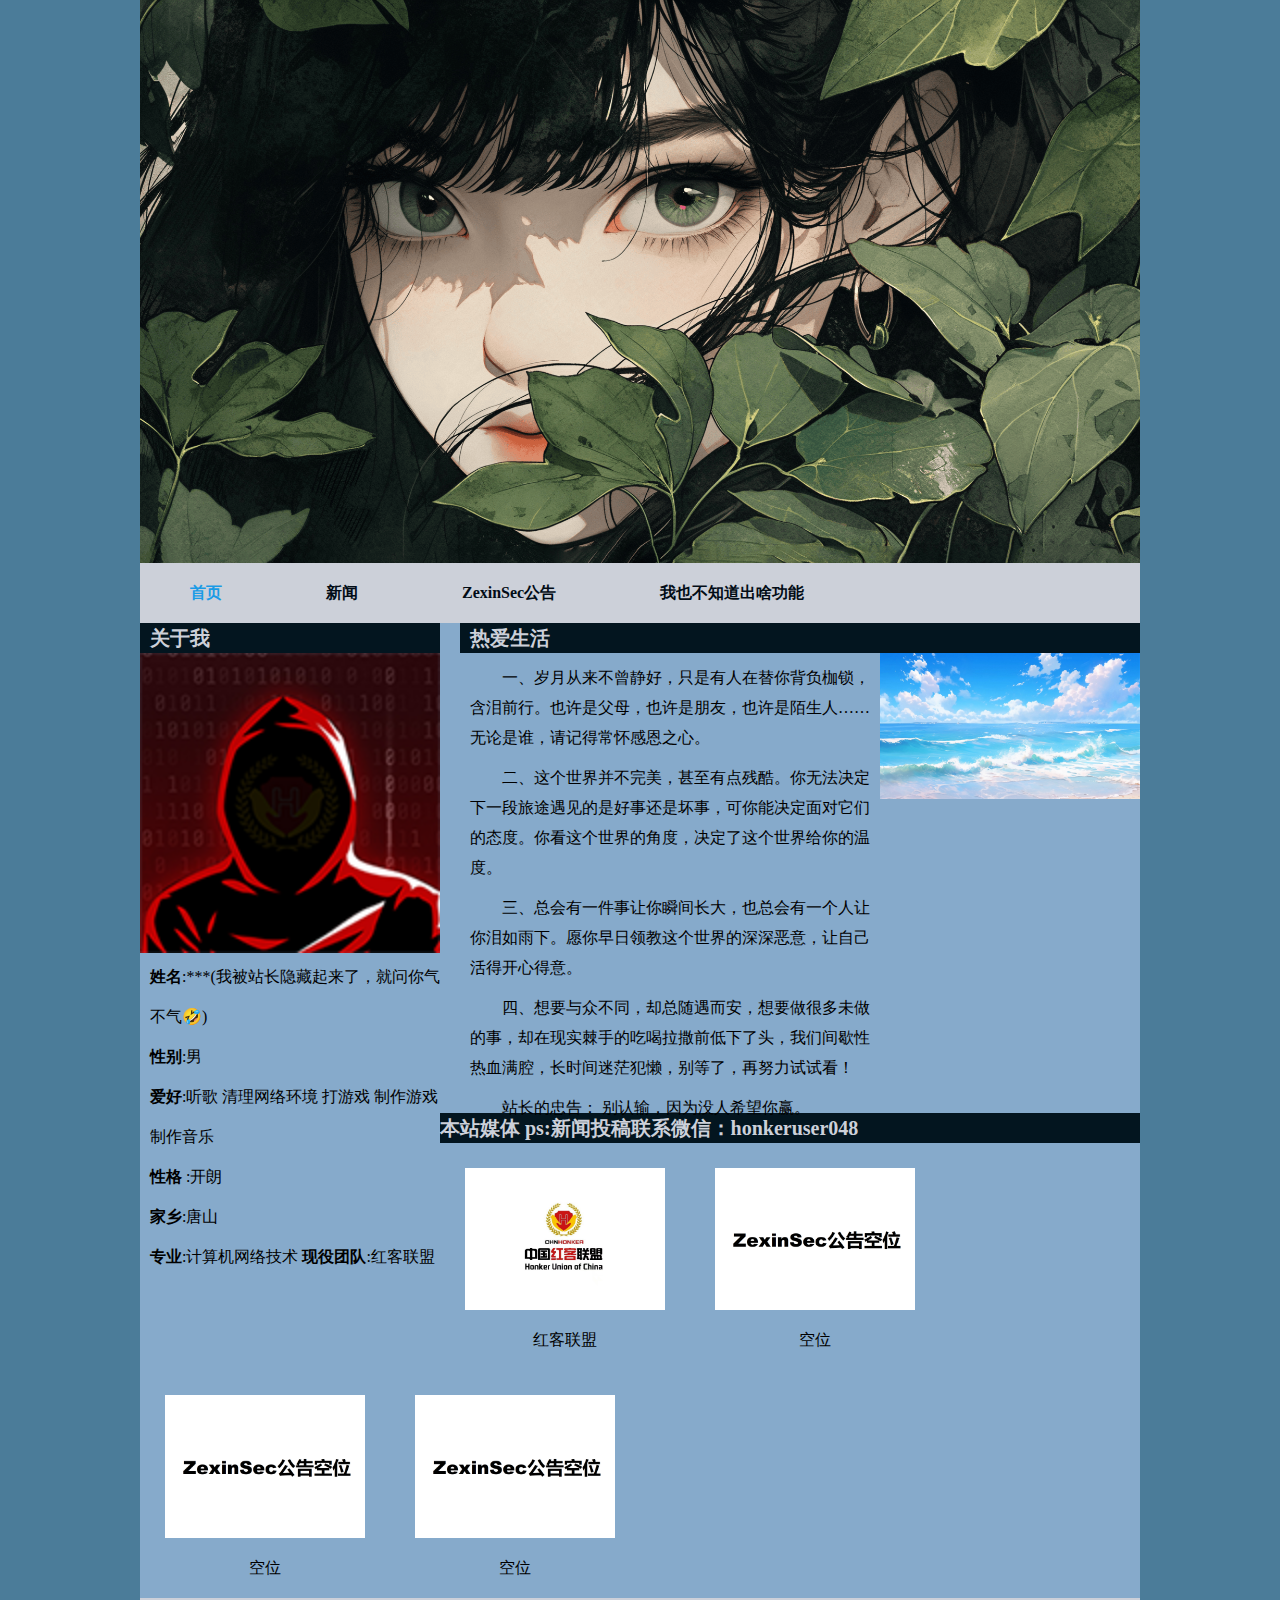
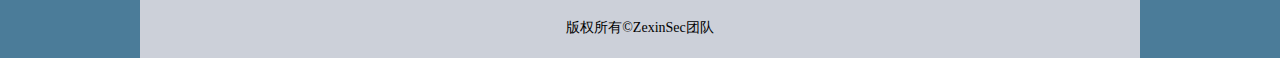
<file: index.html>
<!DOCTYPE html>
<html lang="en">

<head>
    <meta charset="UTF-8">
    <meta http-equiv="X-UA-Compatible" content="IE=edge">
    <meta name="viewport" content="width=device-width, initial-scale=1.0">
    <title>ZexinSec首页</title>
    <link rel="stylesheet" href="css/style.css">

</head>

<body>
    <div id="bigbox">
        <div id="banner">
            <img src="picture/banner.png" alt="">
        </div>
        <nav>
            <a class="dangqian" href="">首页</a>
            <a href="xinwen.html">新闻</a>
            <a href="blog_list.html">ZexinSec公告</a>
            <a href="lt/im-instant-chat/start.php">我也不知道出啥功能</a>
        </nav>
        <div id="main">
            <div id="main_left">
                <h2>关于我</h2>
                <img src="picture/me.png" alt="">
                <p>
                    <span>姓名</span>:***(我被站长隐藏起来了，就问你气不气🤣)<br>
                    <span>性别</span>:男<br>
                    <span>爱好</span>:听歌 清理网络环境 打游戏 制作游戏 制作音乐<br>
                    <span>性格</span> :开朗<br>
                    <span>家乡</span>:唐山<br>
                    <span>专业</span>:计算机网络技术
                    <span>现役团队</span>:红客联盟
                </p>
            </div>
            <div id="main_right">
                <h2>热爱生活</h2>
                <p>
                    一、岁月从来不曾静好，只是有人在替你背负枷锁，含泪前行。也许是父母，也许是朋友，也许是陌生人……无论是谁，请记得常怀感恩之心。
                </p>
                <p>
                    二、这个世界并不完美，甚至有点残酷。你无法决定下一段旅途遇见的是好事还是坏事，可你能决定面对它们的态度。你看这个世界的角度，决定了这个世界给你的温度。
                </p>
                <p>
                    三、总会有一件事让你瞬间长大，也总会有一个人让你泪如雨下。愿你早日领教这个世界的深深恶意，让自己活得开心得意。
                </p>
                <p>
                    四、想要与众不同，却总随遇而安，想要做很多未做的事，却在现实棘手的吃喝拉撒前低下了头，我们间歇性热血满腔，长时间迷茫犯懒，别等了，再努力试试看！
                </p>
                <p>
                    站长的忠告：
                          别认输，因为没人希望你赢。
                <img src="picture/life.png" alt="">
            </div>
        </div>
        <div id="luxing">
            <h2>本站媒体 ps:新闻投稿联系微信：honkeruser048</h2>
            <div>
                <div id="picture">
                    <img src="picture/22.png" alt="">
                    <p>红客联盟</p>
                </div>
                <div id="picture">
                    <img src="picture/11.png" alt="">
                    <p>
                         空位
                    </p>
                </div>
                <div id="picture">
                    <img src="picture/33.png" alt="">
                    <p>
                        空位
                    </p>
                </div>
                <div id="picture">
                    <img src="picture/44.png" alt="">
                    <p>
                        空位
                    </p>
                </div>
            </div>
        </div>
        <footer>
            <p>
                版权所有©ZexinSec团队
            </p>
        </footer>
    </div>
</body>

</html>
</file>
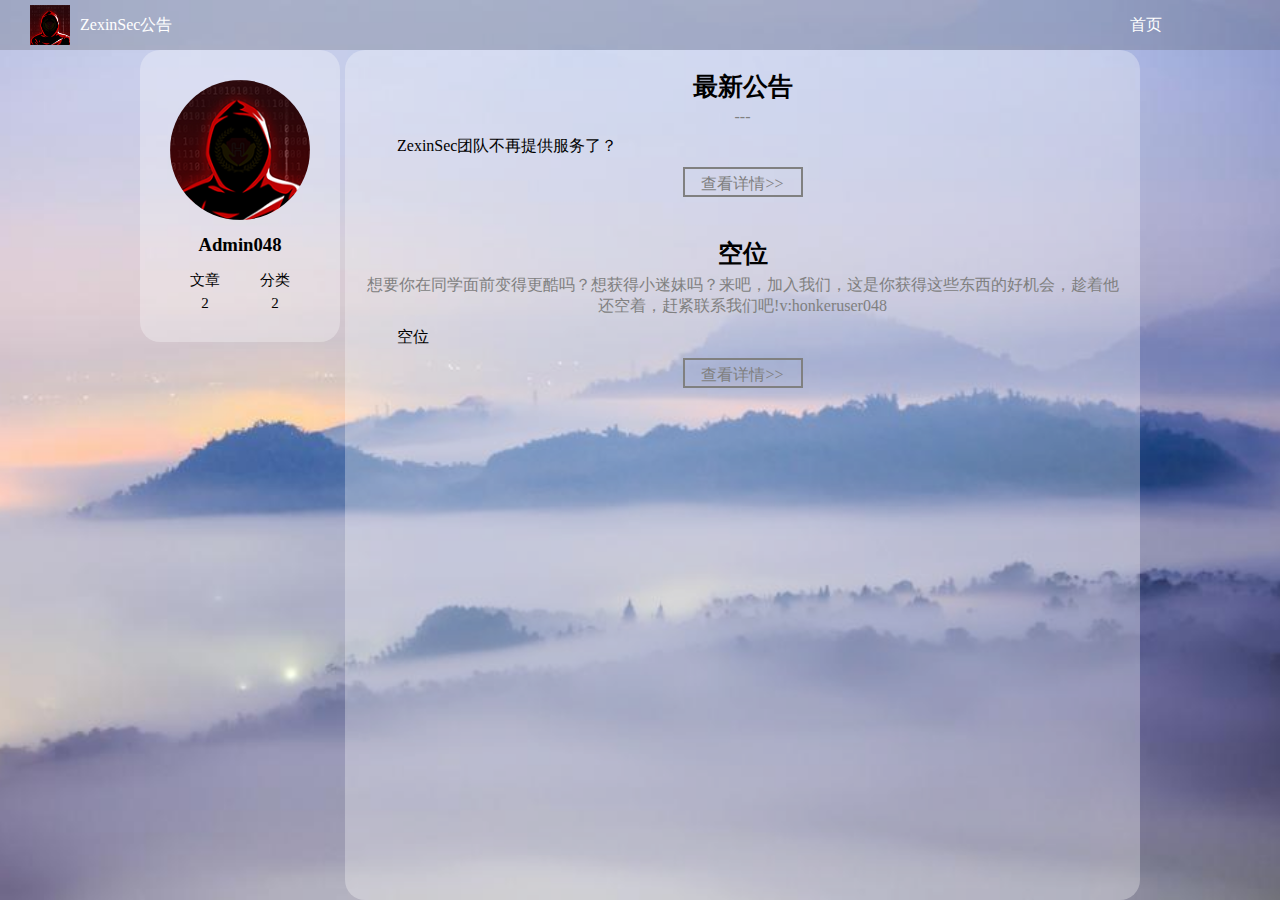
<file: blog_list.html>
<!DOCTYPE html>
<html lang="en">
<head>
    <meta charset="UTF-8">
    <meta http-equiv="X-UA-Compatible" content="IE=edge">
    <meta name="viewport" content="width=device-width, initial-scale=1.0">
    <title>ZexinSec公告</title>
    <link rel="stylesheet" href="css/common.css">
    <link rel="stylesheet" href="css/blog_list.css">
</head>
<body>
    <!-- 导航栏 -->
    <div class="nav">
        <img src="image/log.png" alt="">
        <span class="title">ZexinSec公告</span>
         <!-- 使用 span 把左右两侧的元素给撑开 -->
         <span class="spacer"></span>
        <a href="index.html">首页</a>
    </div>
    <!-- 版心 -->
    <div class="container">
        <!-- 左侧区域，显示用户信息 -->
        <div class="container-left">
            <!-- 用户详情 -->
            <div class="card">
                <!-- 用户的头像 -->
                <img src="image/head.jpg" alt="">
                <!-- 用户名 -->
                <h3>Admin048</h3>
                <!-- 文章分类 -->
                <div class="counter">
                    <span>文章</span>
                    <span>分类</span>
                </div>
                <div class="counter">
                    <span>2</span>
                    <span>2</span>
                </div>
            </div>
        </div>
        <!-- 右侧区域，显示博客列表 -->
        <div class="container-right">
            <!-- 每个 blog 代表一篇博客 -->
            <div class="blog">
                <div class="title">最新公告</div>
                <div class="date">---</div>
                <div class="desc">
                    ZexinSec团队不再提供服务了？
                </div>
                <a href="gonggao.html" class="detail">查看详情&gt;&gt;</a>
            </div>
            <div class="blog">
                <div class="title">空位</div>
                <div class="date">想要你在同学面前变得更酷吗？想获得小迷妹吗？来吧，加入我们，这是你获得这些东西的好机会，趁着他还空着，赶紧联系我们吧!v:honkeruser048</div>
                <div class="desc">
                    空位
                </div>
                <a href="ta.html" class="detail">查看详情&gt;&gt;</a>
            </div>
        </div>
    </div>
</body>
</html>
</file>
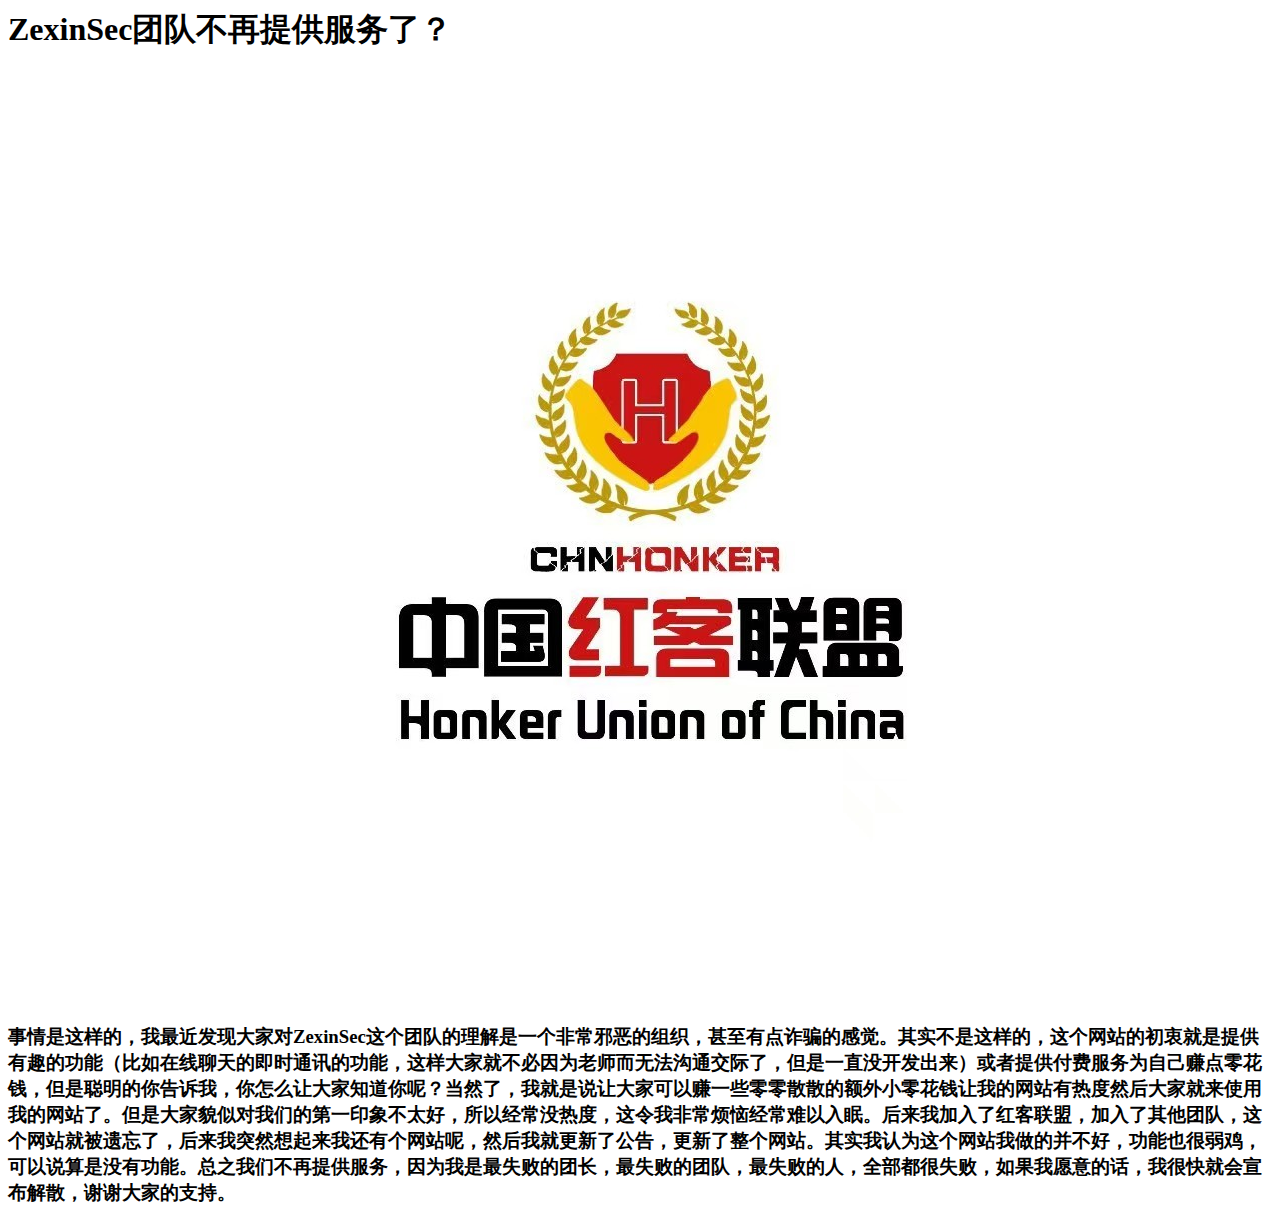
<file: gonggao.html>
<h1>ZexinSec团队不再提供服务了？</h1>
<body>
        <div>
            <img src="picture/22.png" alt="">
        </div>
<h3>事情是这样的，我最近发现大家对ZexinSec这个团队的理解是一个非常邪恶的组织，甚至有点诈骗的感觉。其实不是这样的，这个网站的初衷就是提供有趣的功能（比如在线聊天的即时通讯的功能，这样大家就不必因为老师而无法沟通交际了，但是一直没开发出来）或者提供付费服务为自己赚点零花钱，但是聪明的你告诉我，你怎么让大家知道你呢？当然了，我就是说让大家可以赚一些零零散散的额外小零花钱让我的网站有热度然后大家就来使用我的网站了。但是大家貌似对我们的第一印象不太好，所以经常没热度，这令我非常烦恼经常难以入眠。后来我加入了红客联盟，加入了其他团队，这个网站就被遗忘了，后来我突然想起来我还有个网站呢，然后我就更新了公告，更新了整个网站。其实我认为这个网站我做的并不好，功能也很弱鸡，可以说算是没有功能。总之我们不再提供服务，因为我是最失败的团长，最失败的团队，最失败的人，全部都很失败，如果我愿意的话，我很快就会宣布解散，谢谢大家的支持。</h3>
</boday>
</file>
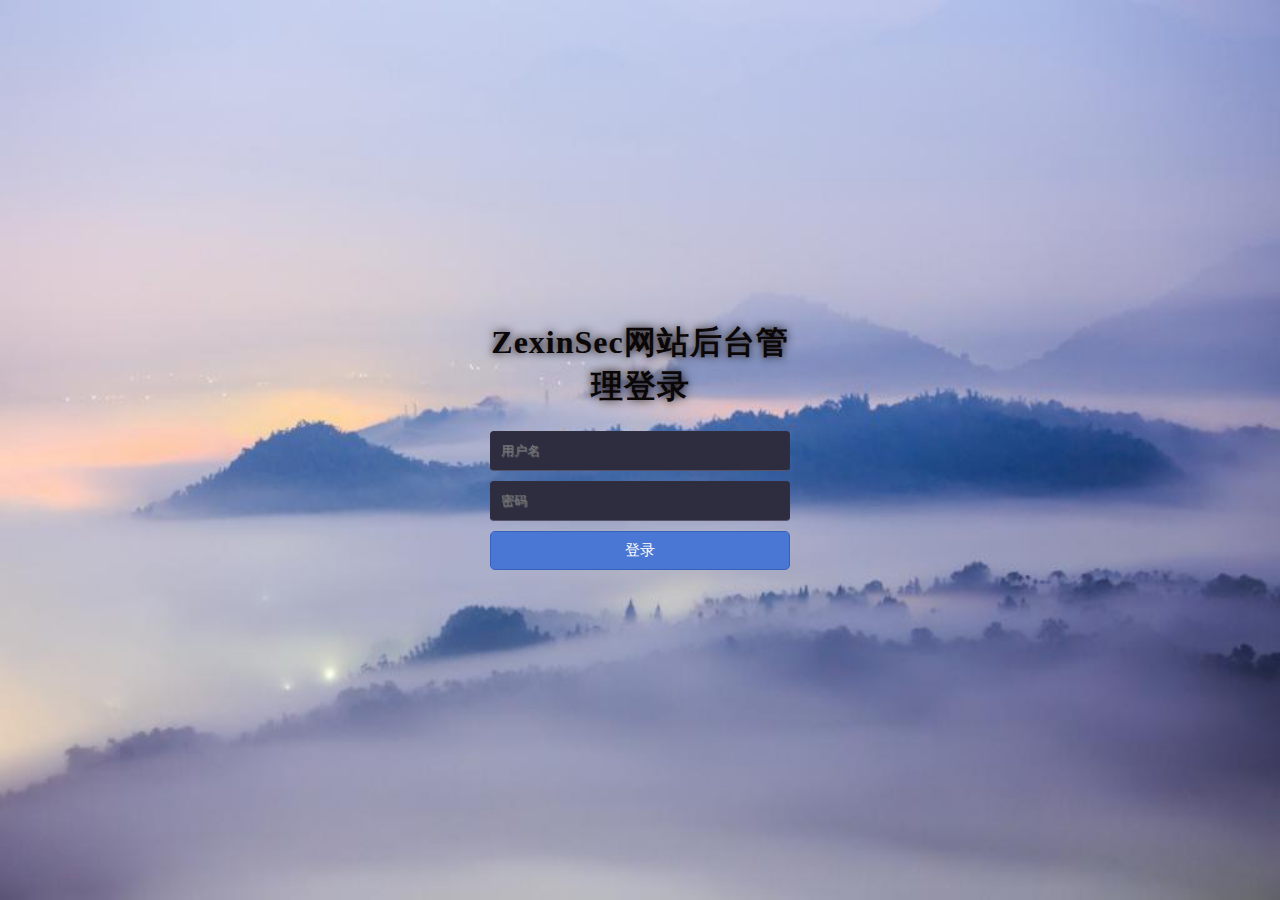
<file: adminlogin/adminlogin.html>
<!DOCTYPE html>
<html lang="en">
<head>
    <meta charset="UTF-8">
    <meta http-equiv="X-UA-Compatible" content="IE=edge">
    <meta name="viewport" content="width=device-width, initial-scale=1.0">
    <title>ZexinSec网站后台管理登录页面</title>
    <link rel="stylesheet" href="login.css">
</head>
<body>
    <div class="login">
        <h1>ZexinSec网站后台管理登录</h1>
        <form action="zxschtglymmima11223344556688990094yrc9wqyr7qwmy973qhyfx983hde87eqhrxf87qhf97yxq98uew98dzqh98q7ewhx87myfx8.html"> 
            <!-- <label for="username">用户名</label> -->
            <input type="text" id="uname" value="" placeholder="用户名"/><br>
            <input type="password" id="pwd" value="" placeholder="密码"/><br>
            <input type="submit" id="but" value="登录" onclick="return checkuser()"/> 
            <!-- 返回了true就会打开页面  -->
        </form> 
    </div>
</body> 
 
<script type="text/javascript"> 
    function getValue(id) { 
        return document.getElementById(id).value; 
        // 查找元素
    } 
    function checkuser() { 
        if(getValue('uname') == "azx047" && getValue('pwd') == "zexinsec123") { 
            return true; 
        }else { 
            alert("登录名或密码错误！")
            // 警告框
            return false; 
        } 
    } 
</script> 
</html>
</file>
<file: css/style.css>
* {
    margin: 0px;
    padding: 0px;
    list-style: none;
}

body {
    background-color: #4B7C99;
}

#bigbox {
    width: 1000px;
    margin: 0 auto;
}

#banner {
    width: 1000px;
    font-size: 0px;
}

#banner img {
    width: 1000px;
}

nav {
    background-color: #CCD0D9;
    width: 1000px;
    height: 60px;
}

nav a {
    text-decoration: none;
    line-height: 60px;
    margin-left: 50px;
    margin-right: 50px;
    color: #020C16;
    font-weight: bold;
}

nav a:hover {
    color: #1a9be6;
}

.dangqian {
    color: #1a9be6;

}

#main {
    height: 490px;
    width: 1000px;
    margin: 0 auto;
    background-color: #86aacb;
}

#main_left {
    width: 300px;
    display: inline-block;
    background-color: #86aacb;
    float: left;
}

h2 {
    box-sizing: border-box;
    padding-left: 10px;
    font-size: 20px;
    line-height: 30px;
    background-color: #03151F;
    color: #CCD0D9;
}

#main_left img {
    width: 300px;
}

#main_left p {
    margin-left: 10px;
    line-height: 40px;
}

#main_left span {
    font-weight: bold;
}

#main_right {
    position: relative;
    width: 680px;
    margin-left: 20px;
    display: inline-block;
    height: 200px;
}

#main_right img {
    position: absolute;
    width: 260px;
    right: 0px;
    top: 30px;
}

#main_right p {
    width: 400px;
    display: inline-block;
    margin-left: 10px;
    text-indent: 32px;
    line-height: 30px;
    margin-top: 10px;
}

#luxing {
    background-color: #86aacb;
    width: 1000px;
}

#luxing div {
    font-size: 0px;
}

#picture {
    font-size: 0px;
    display: inline-block;
    margin-left: 25px;
    margin-right: 25px;
    margin-top: 25px;
}

#picture img {
    width: 200px;
}

#picture p {
    font-size: 16px;
    text-align: center;
    line-height: 60px;

}

footer {
    line-height: 60px;
    font-size: 14px;
    text-align: center;
    background-color: #CCD0D9;
}

#main_right ul li {
    width: 660px;
    margin-left: 10px;
    font-size: 12px;
    margin-top: 10px;
    border-bottom: 1px dotted #ccc;
    padding-bottom: 10px;
}

#main_right ul li span {
    font-size: 14px;
    font-weight: bold;
}

#liuyan {
    width: 660px;
    margin-left: 10px;
    margin: 20px;
}

#liuyan span {
    display: inline-block;
    width: 80px;
    line-height: 40px;
}

button {
    width: 100px;
    height: 30px;
    margin-left: 80px;
}
</file>
<file: css/common.css>
/* 这个文件里面放4个页面公共的一些样式，比如背景、导航栏等 */

* {
    margin: 0;
    padding: 0;
    box-sizing: border-box;
}

html, body {
    /* 和父元素的一样高，body 的父亲是 html，html 的父亲是浏览器窗口 */
    height: 100%;
    /* 页面背景 */
    background-image: url(../image/background.jpg);
    background-position: center center;
    background-repeat: no-repeat;
    background-size: cover;
} 

/* 导航栏 */
.nav {
    width: 100%;
    height: 50px;
    background-color: rgba(50, 50, 50, 0.2);
    color: #fff;
    display: flex;
    justify-content: start;
    align-items: center;
}

/* 导航栏中的 log */
.nav img {
    width: 40px;
    height: 40px;
    margin-left: 30px;
    margin-right: 10px;
}

/* 导航栏中的标题 */
.nav .title {
    width: 120px;
}

/* 导航栏中的占位符 */
.nav .spacer {
    height: 40px;
    width: calc(100% - 370px);
}

/* 导航栏中的链接 */
.nav a {
    width: 60px;
    margin: 20px;
    text-decoration: none;
    color: white;
}

/* 版心的样式 */
.container {
    height: calc(100% - 50px);
    width: 1000px;
    margin: 0 auto;
    /* 为了让版心里面的子元素能够以左右布局的方式显示，使用 flex 布局 */
    display: flex;
    align-items: center;
    justify-content: space-between;
}

/* 左侧区域样式 */
.container .container-left {
    height: 100%;
    width: 200px;
}

/* 右侧区域样式 */
.container .container-right {
    height: 100%;
    width: 795px;
    background-color: rgba(255, 255, 255, 0.3);
    border-radius: 20px;
}

/* 用户信息卡片，也会在多个页面中用到 */
.card {
    background-color: rgba(255, 255, 255, 0.3);
    border-radius: 20px;
    padding: 30px;
}

/* 用户头像 */
.card img {
    width: 140px;
    height: 140px;
    border-radius: 50%;
}

/* 用户名 */
.card h3 {
    text-align: center;
    padding: 10px 0;
}

/* 其它信息 */
.card a {
    /* a 标签是行内元素，设置尺寸、边距都可能失效，要转成块级元素 */
    display: block;
    text-decoration: none;
    text-align: center;
    color: grey;
    padding: 3px;
}

.card .counter {
    display: flex;
    justify-content: space-around;
    font-size: 15px;
    padding-top: 5px;
}
</file>
<file: css/blog_list.css>
/* 这个 CSS 专门针对博客列表页来设置样式 */

.blog {
    width: 100%;
    padding: 10px 20px;
}

/* 博客的标题 */
.blog .title {
    text-align: center;
    font-size: 25px;
    font-weight: 700;
    padding-top: 10px;
    padding-bottom: 5px;
}

/* 博客的日期 */
.blog .date {
    text-align: center;
    padding-bottom: 10px;
    color: grey;
}

/* 博客的描述 */
.blog .desc {
    text-indent: 2em;
}

/* 查看博客详情的按钮 */
.blog .detail {
    display: block;
    width: 120px;
    color: grey;
    height: 30px;
    /* 设置边框 */
    border: 2px solid grey;
    /* 文字水平居中 */
    text-align: center;
    /* 文字垂直居中 */
    line-height: 30px;
    /* 去掉下划线 */
    text-decoration: none;
    /* 让按钮来到屏幕中间 */
    margin: 10px auto;
    /* 加上一个过度效果 */
    transition: all 1s;
}

/* 实现鼠标悬停在按钮上时有一个背景色切换的效果 */
.blog .detail:hover {
    background-color: grey;
    color: white;
}
</file>
<file: adminlogin/login.css>
body {
    background:url("./xc4.jpg") no-repeat center center fixed;
    background-size:100% 100%;
 
}
 
body{   
    width: 100%;   
    height: 100%;   
    /* font-family: 'Open Sans',sans-serif;    */
    margin: 0; 
    /* background-color: rgb(232, 175, 175);  */
}   
.login {
    position: absolute;
      /*用position 当浏览器缩小的时候,盒子位置不变  */
    top: 50%;   
    left:50%;   
    margin: -150px 0 0 -150px;   
    width: 300px;   
    height: 300px;   
}
.login h1{   
    color: rgb(12, 7, 7);   
    text-shadow:0 0 10px;   
    letter-spacing: 1px;   
    text-align: center;
    font-size: 2em;   
    margin: 0.67em 0;     
}
#uname,#pwd{   
    width: 278px;   
    height: 18px;   
    margin-bottom: 10px;   
    outline: none;   
    padding: 10px;   
    font-size: 13px;   
    color: #fff;   
    text-shadow:1px 1px 1px;   
    border-top: 1px solid #312E3D;   
    border-left: 1px solid #312E3D;   
    border-right: 1px solid #312E3D;   
    border-bottom: 1px solid #56536A;   
    border-radius: 4px;   
    background-color: #2D2D3F;   
}   
#but{   
    width: 300px;   
    min-height: 20px; 
      /*设置段落的最小高度 */
    display: block;   
    background-color: #4a77d4;   
    border: 1px solid #3762bc;   
    color: #fff;   
    padding: 9px 14px;   
    font-size: 15px;   
    line-height: normal;   
    border-radius: 5px;   
    margin: 0;   
}
</file>
